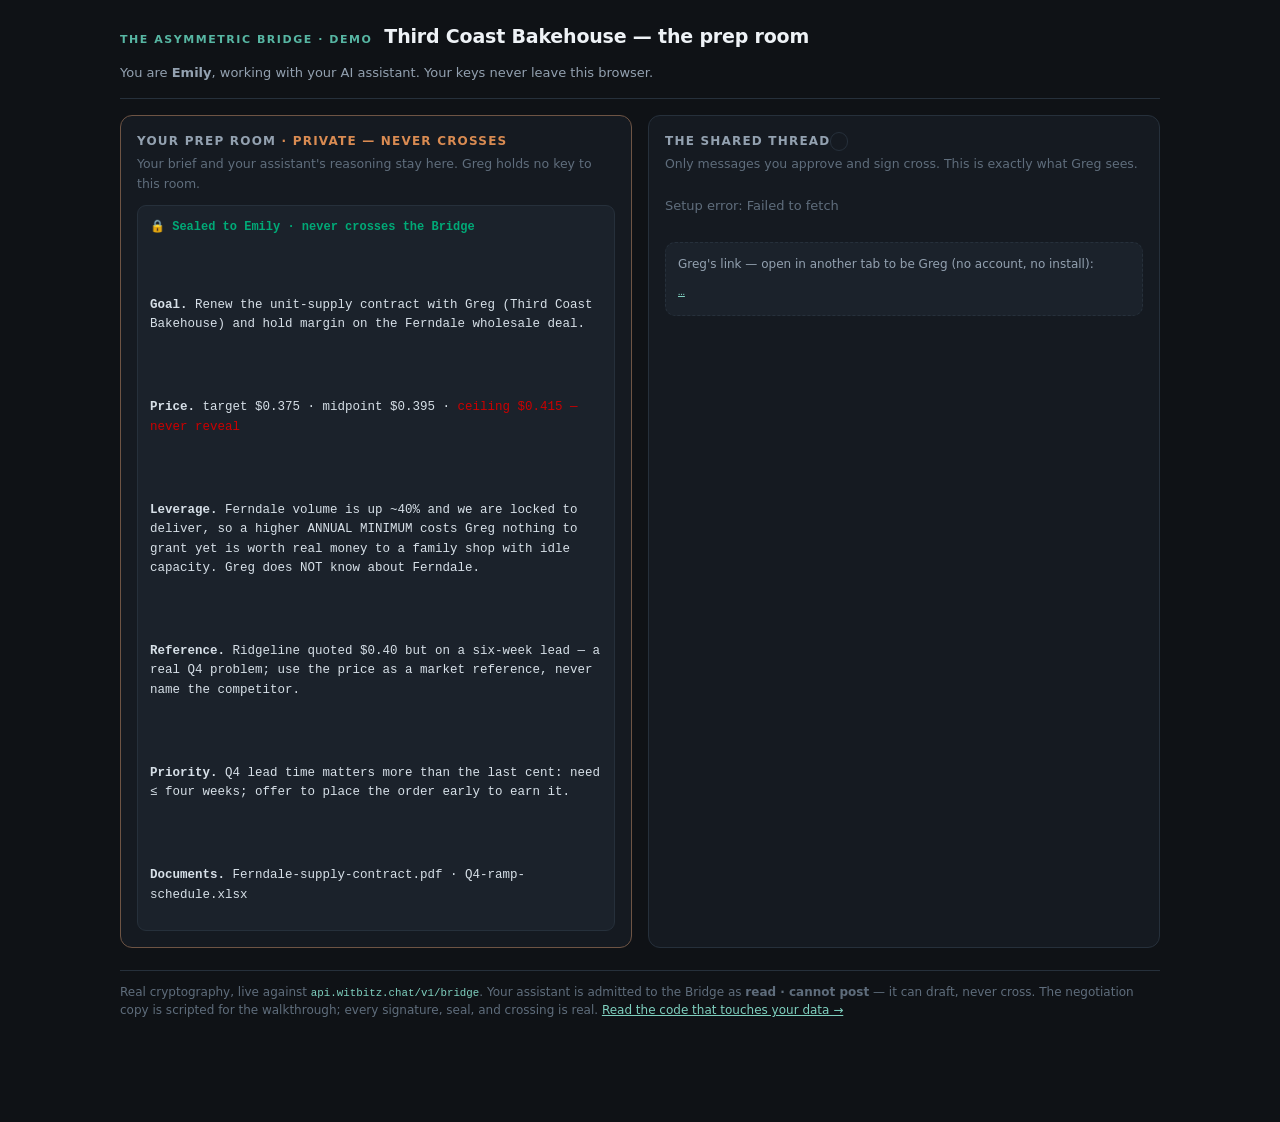
<file: index.html>
<!doctype html>
<html lang="en">
<head>
<meta charset="utf-8" />
<meta name="viewport" content="width=device-width, initial-scale=1, viewport-fit=cover" />
<title>The Asymmetric Bridge — the prep room</title>
<link rel="stylesheet" href="./style.css" />
</head>
<body>
<div class="wrap">
  <header class="top">
    <span class="eyebrow">The Asymmetric Bridge · demo</span>
    <h1>Third Coast Bakehouse — the prep room</h1>
    <span class="who">You are <b>Emily</b>, working with your AI assistant. Your keys never leave this browser.</span>
  </header>

  <div class="cols">
    <section class="card private">
      <h2>Your prep room <span class="tag">· private — never crosses</span></h2>
      <p class="sub">Your brief and your assistant's reasoning stay here. Greg holds no key to this room.</p>
      <div class="brief" id="brief">Loading…</div>
      <div class="draft" id="draftArea" style="display:none">
        <div class="agentnote" id="agentNote"></div>
        <textarea id="draft" spellcheck="false"></textarea>
        <div class="row">
          <button id="approve">Approve &amp; sign — cross to Greg</button>
          <span class="pill">edit before approving — the judgment is yours</span>
        </div>
      </div>
    </section>

    <section class="card">
      <h2>The shared thread <span class="pill" id="epoch"></span></h2>
      <p class="sub">Only messages you approve and sign cross. This is exactly what Greg sees.</p>
      <div class="thread" id="thread"><div class="empty">Setting up the Bridge…</div></div>
      <div class="linkbox">
        <div style="font-size:12px;color:var(--muted);margin-bottom:6px">Greg's link — open in another tab to be Greg (no account, no install):</div>
        <a class="l" id="greglink" href="#">…</a>
      </div>
    </section>
  </div>

  <p class="foot">Real cryptography, live against <code>api.witbitz.chat/v1/bridge</code>. Your assistant is admitted to the
    Bridge as <b>read · cannot post</b> — it can draft, never cross. The negotiation copy is scripted for the walkthrough;
    every signature, seal, and crossing is real. <a href="#" id="src">Read the code that touches your data →</a></p>
</div>
<script type="module" src="./prep.js"></script>
</body>
</html>
</file>
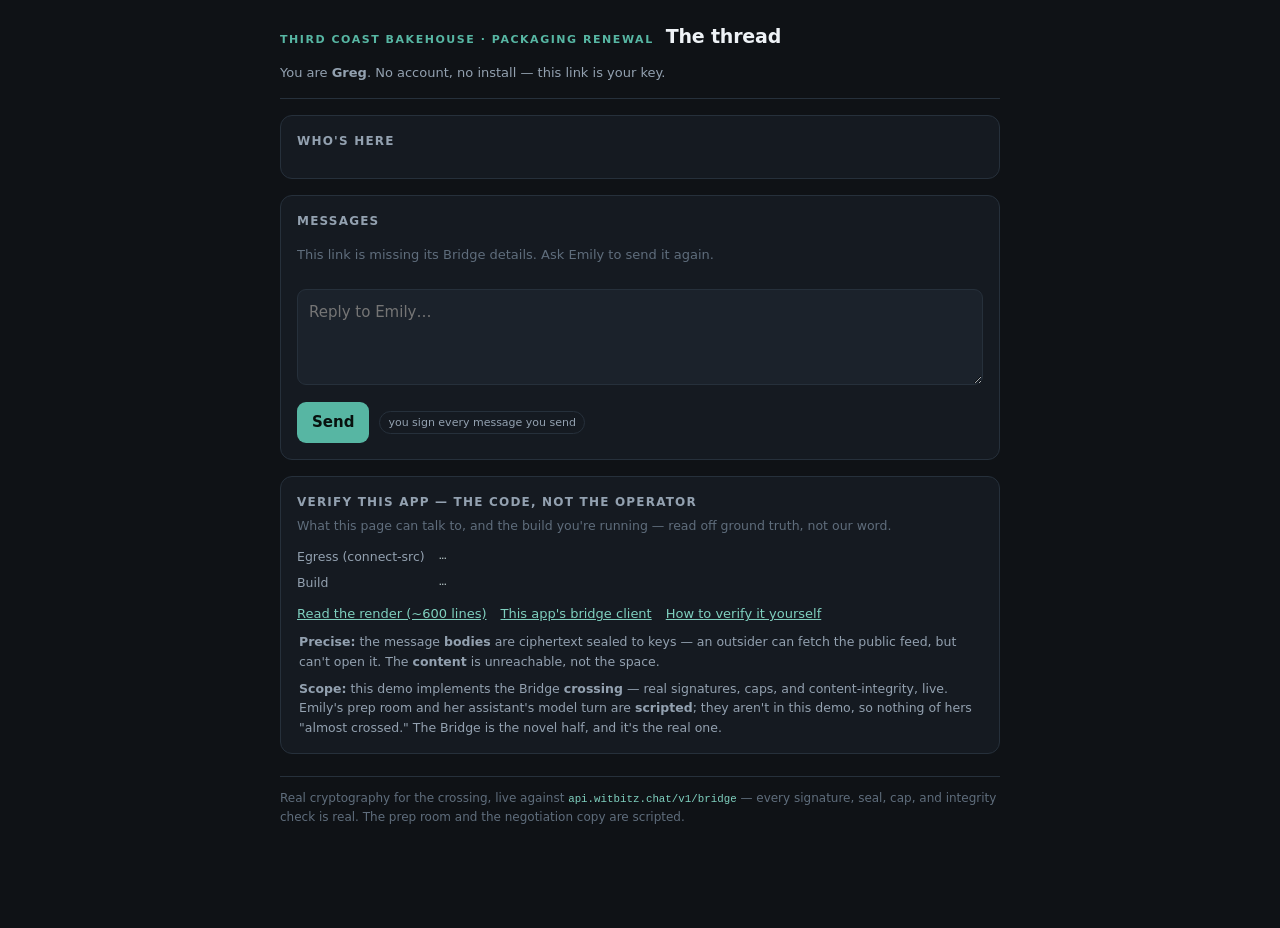
<file: seat.html>
<!doctype html>
<html lang="en">
<head>
<meta charset="utf-8" />
<meta name="viewport" content="width=device-width, initial-scale=1, viewport-fit=cover" />
<meta name="build" content="__BUILD__" />
<title>Third Coast Bakehouse — packaging renewal</title>
<link rel="stylesheet" href="./style.css" />
</head>
<body>
<div class="wrap narrow">
  <header class="top">
    <span class="eyebrow">Third Coast Bakehouse · packaging renewal</span>
    <h1>The thread</h1>
    <span class="who">You are <b>Greg</b>. No account, no install — this link is your key.</span>
  </header>

  <section class="card" style="margin-top:16px">
    <h2>Who's here</h2>
    <div class="roster" id="roster"></div>
    <p class="rnote" id="rosterNote"></p>
  </section>

  <section class="card" style="margin-top:16px">
    <h2>Messages</h2>
    <div class="thread" id="thread"><div class="empty">Loading…</div></div>
    <div class="compose" style="margin-top:14px">
      <textarea id="compose" placeholder="Reply to Emily…" spellcheck="false"></textarea>
      <div class="row"><button id="send">Send</button><span class="pill">you sign every message you send</span></div>
    </div>
  </section>

  <section class="card verify" style="margin-top:16px">
    <h2>Verify this app — the code, not the operator</h2>
    <p class="sub">What this page can talk to, and the build you're running — read off ground truth, not our word.</p>
    <div class="kv">
      <span class="k">Egress (connect-src)</span><span class="v" id="vConnect">…</span>
      <span class="k">Build</span><span class="v" id="vBuild">…</span>
    </div>
    <div class="links">
      <a href="https://github.com/kibitz-chat/witbitz-render">Read the render (~600 lines)</a>
      <a href="./bridgeClient.js">This app's bridge client</a>
      <a href="https://docs.witbitz.chat/docs/verify.md">How to verify it yourself</a>
    </div>
    <p class="rnote"><b>Precise:</b> the message <b>bodies</b> are ciphertext sealed to keys — an outsider can fetch
      the public feed, but can't open it. The <b>content</b> is unreachable, not the space.</p>
    <p class="rnote"><b>Scope:</b> this demo implements the Bridge <b>crossing</b> — real signatures, caps, and
      content-integrity, live. Emily's prep room and her assistant's model turn are <b>scripted</b>; they aren't in
      this demo, so nothing of hers "almost crossed." The Bridge is the novel half, and it's the real one.</p>
  </section>

  <p class="foot">Real cryptography for the crossing, live against <code>api.witbitz.chat/v1/bridge</code> — every
    signature, seal, cap, and integrity check is real. The prep room and the negotiation copy are scripted.</p>
</div>

<div class="pop" id="pop">
  <div class="box">
    <h3 id="popTitle"></h3>
    <div id="popBody"></div>
    <div class="x"><button class="ghost" id="popClose">Close</button></div>
  </div>
</div>

<script type="module" src="./seat.js"></script>
</body>
</html>
</file>
<file: style.css>
:root { --bg:#0f1216; --panel:#151a21; --panel2:#1b222b; --ink:#eef2f6; --muted:#93a1b0; --faint:#5f6d7c;
  --line:#26303b; --accent:#57b6a3; --accent-ink:#7fd0bf; --warn:#d98b52; --good:#6fb98a; --danger:#d96b6b;
  --sans:ui-sans-serif,system-ui,-apple-system,"Segoe UI",Roboto,sans-serif; --mono:ui-monospace,"SF Mono",Menlo,Consolas,monospace; }
* { box-sizing:border-box; }
body { margin:0; background:var(--bg); color:var(--ink); font-family:var(--sans); font-size:15px; line-height:1.55; }
a { color:var(--accent-ink); }
.wrap { max-width:1080px; margin:0 auto; padding:22px 20px 90px; }
.narrow { max-width:760px; }
header.top { display:flex; align-items:baseline; gap:12px; flex-wrap:wrap; padding-bottom:14px; border-bottom:1px solid var(--line); }
header.top h1 { font-size:19px; margin:0; letter-spacing:-.01em; }
header.top .who { color:var(--muted); font-size:13px; }
.eyebrow { font-size:11px; text-transform:uppercase; letter-spacing:.14em; color:var(--accent); font-weight:600; }
.cols { display:grid; grid-template-columns:1fr 1fr; gap:16px; margin-top:16px; }
@media (max-width:840px){ .cols { grid-template-columns:1fr; } }
.card { background:var(--panel); border:1px solid var(--line); border-radius:12px; padding:16px; }
.card h2 { font-size:12px; text-transform:uppercase; letter-spacing:.1em; color:var(--muted); margin:0 0 4px; font-weight:600; }
.card .sub { color:var(--faint); font-size:12.5px; margin:0 0 12px; }
.private { border-color:color-mix(in srgb, var(--warn) 40%, var(--line)); }
.private .tag { color:var(--warn); font-weight:600; }
.brief { font-family:var(--mono); font-size:12.5px; white-space:pre-wrap; color:#d7e0e8; background:var(--panel2); border-radius:9px; padding:12px; border:1px solid var(--line); }
.thread { display:flex; flex-direction:column; gap:10px; max-height:56vh; overflow:auto; padding-right:4px; }
.msg { border:1px solid var(--line); border-radius:11px; padding:10px 12px; background:var(--panel2); }
.msg .who2 { font-size:12px; color:var(--muted); display:flex; gap:8px; align-items:center; flex-wrap:wrap; }
.msg .who2 b { color:var(--ink); font-weight:650; }
.msg.me { border-color:color-mix(in srgb, var(--accent) 35%, var(--line)); }
.msg .body { margin-top:5px; white-space:pre-wrap; }
.attr { font-size:11px; color:var(--faint); margin-top:6px; display:flex; gap:10px; align-items:center; flex-wrap:wrap; }
.attr .ok { color:var(--good); } .attr .bad { color:var(--danger); }
.attr .check { cursor:pointer; color:var(--accent-ink); border:1px solid var(--line); border-radius:20px; padding:0 8px; font-size:10.5px; }
.draft { margin-top:14px; }
.draft textarea, .compose textarea { width:100%; min-height:96px; resize:vertical; background:var(--panel2); color:var(--ink);
  border:1px solid var(--line); border-radius:9px; padding:11px; font:inherit; line-height:1.5; }
.agentnote { background:color-mix(in srgb, var(--accent) 9%, var(--panel2)); border:1px solid color-mix(in srgb, var(--accent) 30%, var(--line));
  border-radius:9px; padding:11px 12px; font-size:13.5px; color:#cfe7e0; margin-bottom:10px; }
.agentnote b { color:var(--accent-ink); }
.row { display:flex; gap:10px; align-items:center; flex-wrap:wrap; margin-top:10px; }
button { font:inherit; font-weight:600; border:0; border-radius:9px; padding:9px 15px; cursor:pointer; background:var(--accent); color:#08110e; }
button.ghost { background:transparent; color:var(--muted); border:1px solid var(--line); }
button:disabled { opacity:.45; cursor:default; }
.linkbox { margin-top:16px; background:var(--panel2); border:1px dashed var(--line); border-radius:10px; padding:12px; }
.linkbox .l { font-family:var(--mono); font-size:11.5px; color:var(--accent-ink); word-break:break-all; }
.foot { color:var(--faint); font-size:12px; margin-top:22px; border-top:1px solid var(--line); padding-top:12px; }
.pill { font-size:11px; padding:2px 8px; border-radius:20px; border:1px solid var(--line); color:var(--muted); }
.empty { color:var(--faint); font-size:13px; padding:10px 0; }
code { font-family:var(--mono); font-size:.9em; color:var(--accent-ink); }
/* roster (seat) */
.roster { display:flex; flex-direction:column; gap:8px; }
.rmem { display:flex; align-items:center; gap:10px; font-size:13.5px; padding:7px 10px; border:1px solid var(--line); border-radius:9px; background:var(--panel2); }
.rmem .nm { font-weight:600; }
.rmem .cap { font-family:var(--mono); font-size:11px; color:var(--muted); margin-left:auto; }
.rmem.assistant { border-color:color-mix(in srgb, var(--warn) 45%, var(--line)); }
.rmem.assistant .cap { color:var(--warn); }
.rnote { font-size:12.5px; color:var(--muted); margin:8px 2px 0; }
/* verify panel */
.verify { margin-top:16px; }
.verify .kv { display:grid; grid-template-columns:130px 1fr; gap:6px 12px; font-size:12.5px; margin-top:8px; }
.verify .kv .k { color:var(--muted); }
.verify .kv .v { font-family:var(--mono); color:#cfe0e0; word-break:break-all; }
.verify .links { margin-top:12px; display:flex; gap:14px; flex-wrap:wrap; font-size:13px; }
/* [check this] popover */
.pop { position:fixed; inset:0; background:rgba(0,0,0,.55); display:none; align-items:center; justify-content:center; padding:20px; z-index:50; }
.pop.on { display:flex; }
.pop .box { background:var(--panel); border:1px solid var(--line); border-radius:14px; padding:20px; max-width:560px; width:100%; }
.pop h3 { margin:0 0 4px; font-size:15px; }
.pop .rowline { display:flex; gap:10px; align-items:flex-start; font-size:13px; padding:9px 0; border-top:1px solid var(--line); }
.pop .rowline:first-of-type { border-top:0; }
.pop .rowline .mk { margin-top:1px; } .pop .rowline .mk.ok { color:var(--good); } .pop .rowline .mk.bad { color:var(--danger); }
.pop .mono { font-family:var(--mono); font-size:11px; color:var(--muted); word-break:break-all; }
.pop .x { margin-top:14px; }
</file>
